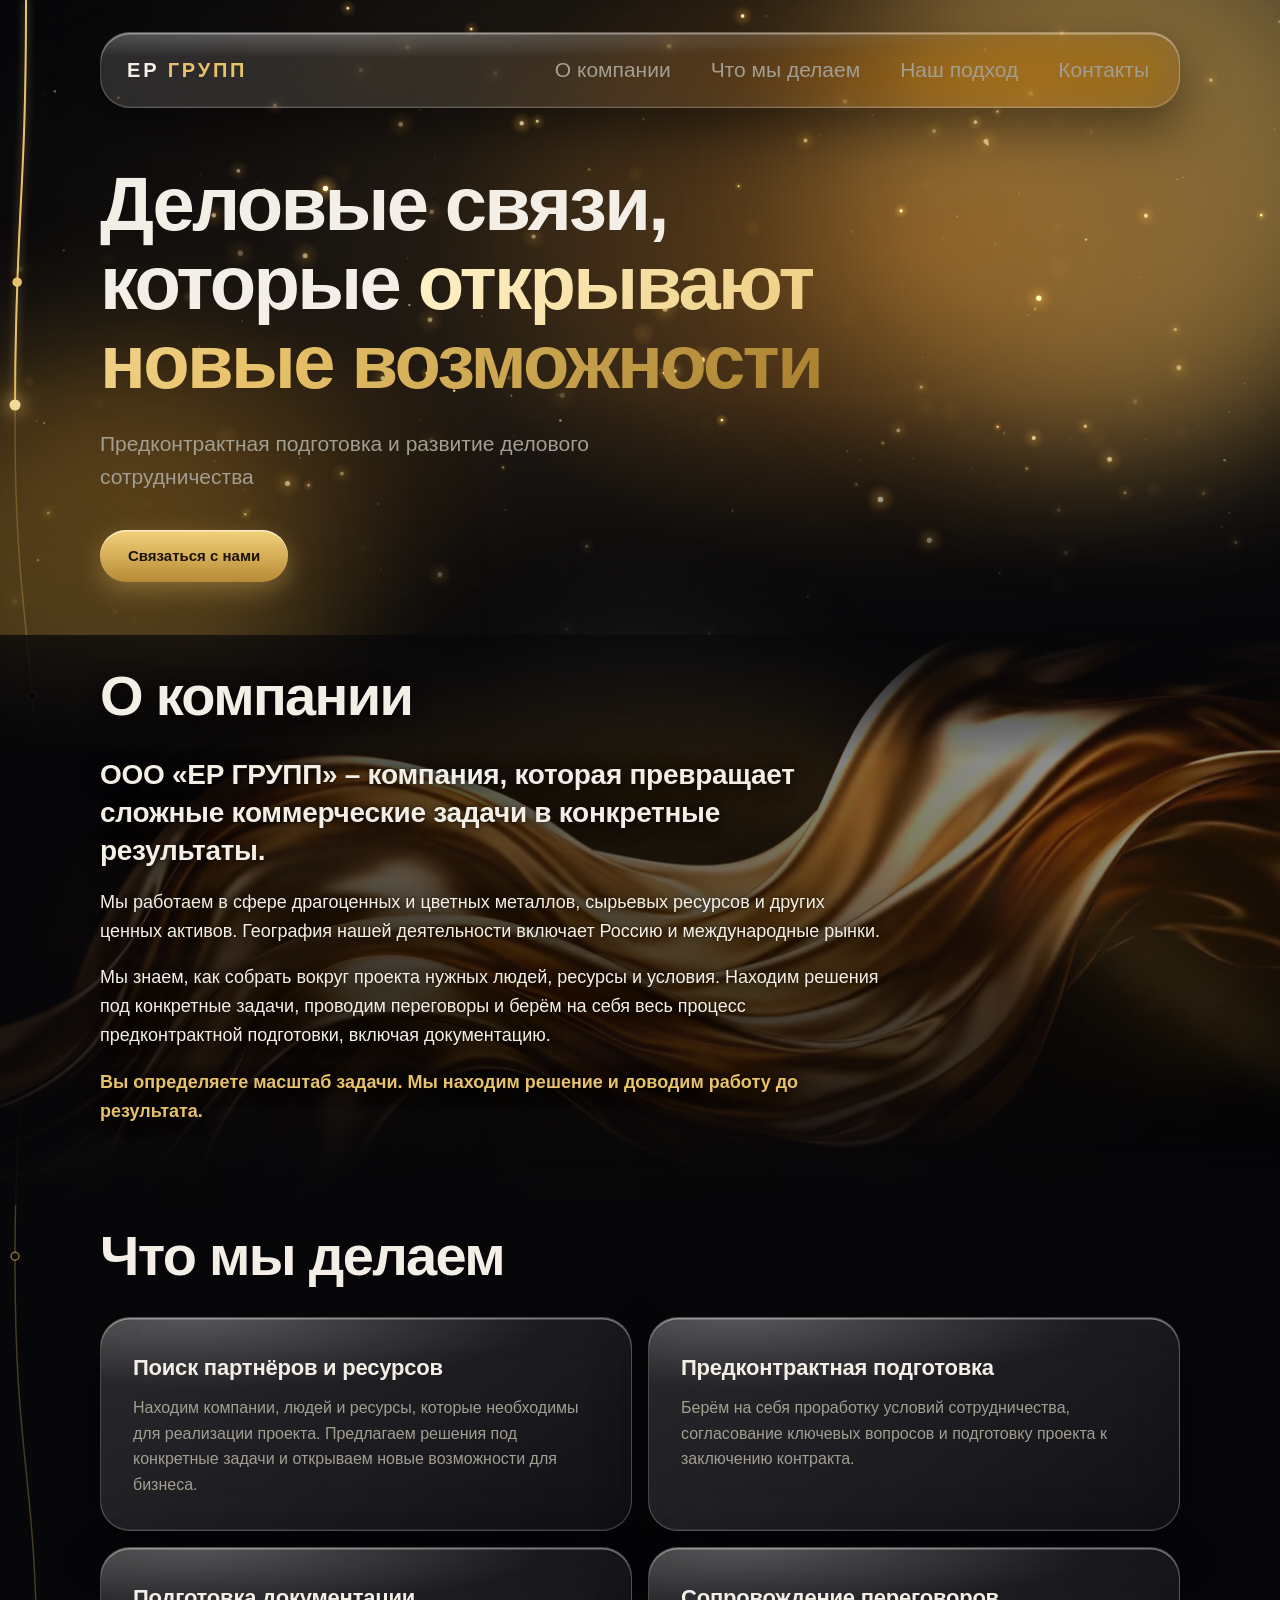
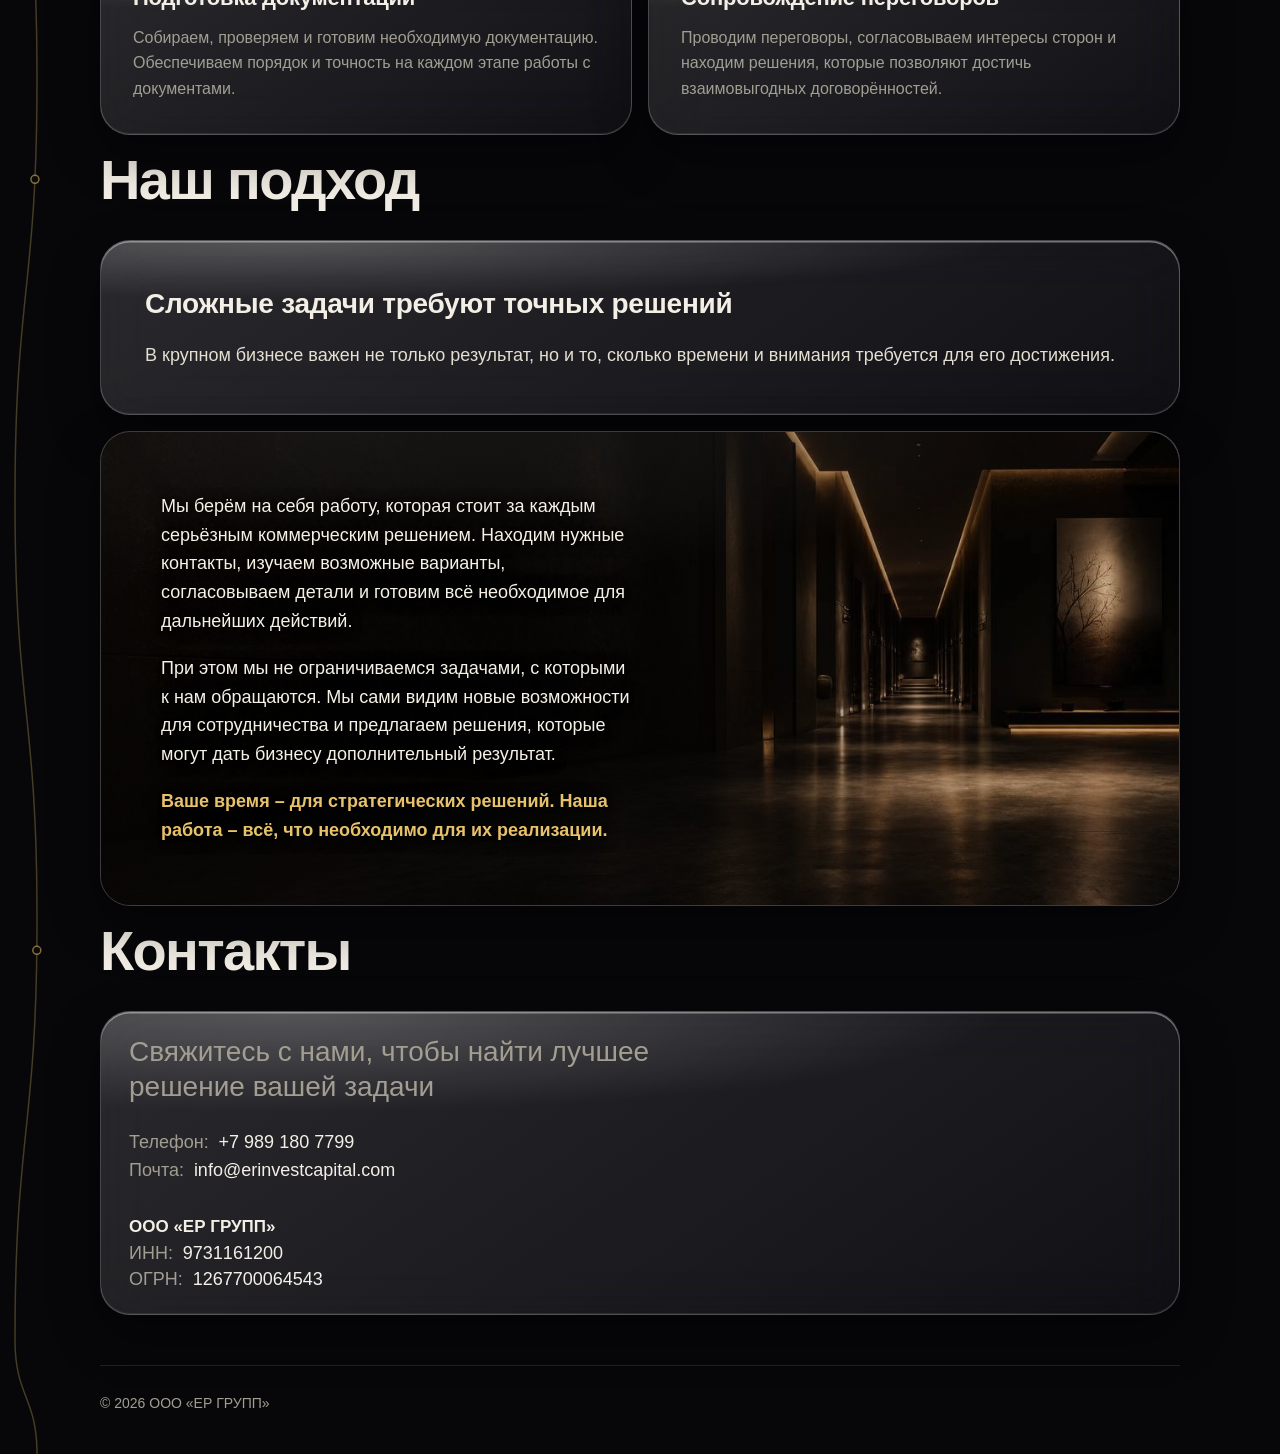
<file: index.html>
<!doctype html>
<html lang="ru">
<head>
<meta charset="utf-8">
<meta name="viewport" content="width=device-width,initial-scale=1">
<title>ЕР ГРУПП</title>
<link rel="stylesheet" href="style.css">
</head>
<body>
<div class="bg"><i></i><i></i><i></i></div>
<div class="wrap">
<div class="w" style="position:relative;z-index:1">
<nav class="glass"><a class="logo" href="#top">ЕР <b>ГРУПП</b></a><div><a class="l" href="#about">О компании</a><a class="l" href="#services">Что мы делаем</a><a class="l" href="#approach">Наш подход</a><a class="l" href="#contacts">Контакты</a></div></nav>
<main id="top">

<section class="hero">
<div class="fx" aria-hidden="true"><canvas id="dust"></canvas></div>
<div class="hero-in">
<h1>Деловые связи, которые <span>открывают новые возможности</span></h1>
<p class="lead">Предконтрактная подготовка и развитие делового сотрудничества</p>
<a class="btn" href="#contacts">Связаться с нами</a>
</div>
</section>

<section class="sec" id="about">
<canvas class="silk-gl" aria-hidden="true"></canvas>
<h2>О компании</h2>
<div class="txt glass">
<p class="big">ООО «ЕР ГРУПП» – компания, которая превращает сложные коммерческие задачи в конкретные результаты.</p>
<p>Мы работаем в сфере драгоценных и цветных металлов, сырьевых ресурсов и других ценных активов. География нашей деятельности включает Россию и международные рынки.</p>
<p>Мы знаем, как собрать вокруг проекта нужных людей, ресурсы и условия. Находим решения под конкретные задачи, проводим переговоры и берём на себя весь процесс предконтрактной подготовки, включая документацию.</p>
<p class="end">Вы определяете масштаб задачи. Мы находим решение и доводим работу до результата.</p>
</div>
</section>

<section class="sec" id="services">
<h2>Что мы делаем</h2>
<div class="grid">
<div class="c glass"><h3>Поиск партнёров и ресурсов</h3><p>Находим компании, людей и ресурсы, которые необходимы для реализации проекта. Предлагаем решения под конкретные задачи и открываем новые возможности для бизнеса.</p></div>
<div class="c glass"><h3>Предконтрактная подготовка</h3><p>Берём на себя проработку условий сотрудничества, согласование ключевых вопросов и подготовку проекта к заключению контракта.</p></div>
<div class="c glass"><h3>Подготовка документации</h3><p>Собираем, проверяем и готовим необходимую документацию. Обеспечиваем порядок и точность на каждом этапе работы с документами.</p></div>
<div class="c glass"><h3>Сопровождение переговоров</h3><p>Проводим переговоры, согласовываем интересы сторон и находим решения, которые позволяют достичь взаимовыгодных договорённостей.</p></div>
</div>
</section>

<section class="sec" id="approach">
<h2>Наш подход</h2>
<div class="txt glass">
<p class="big">Сложные задачи требуют точных решений</p>
<p>В крупном бизнесе важен не только результат, но и то, сколько времени и внимания требуется для его достижения.</p>
</div>
<div class="stage"><img src="hall.jpg" alt="" loading="lazy">
<div class="txt glass over">
<p>Мы берём на себя работу, которая стоит за каждым серьёзным коммерческим решением. Находим нужные контакты, изучаем возможные варианты, согласовываем детали и готовим всё необходимое для дальнейших действий.</p>
<p>При этом мы не ограничиваемся задачами, с которыми к нам обращаются. Мы сами видим новые возможности для сотрудничества и предлагаем решения, которые могут дать бизнесу дополнительный результат.</p>
<p class="end">Ваше время – для стратегических решений. Наша работа – всё, что необходимо для их реализации.</p>
</div>
</div>
</section>

<section class="sec" id="contacts">
<h2>Контакты</h2>
<div class="two">
<div class="cta glass">
<p class="lead" style="margin-top:12px">Свяжитесь с нами, чтобы найти лучшее решение вашей задачи</p>
<div class="grp">
<div class="contact2">
<div class="r"><span>Телефон:</span><span><a href="tel:+79891807799">+7 989 180 7799</a></span></div>
<div class="r"><span>Почта:</span><span><a href="mailto:info@erinvestcapital.com">info@erinvestcapital.com</a></span></div>
</div>
<div class="req3">
<h3>ООО «ЕР ГРУПП»</h3>
<div class="r"><span>ИНН:</span><span>9731161200</span></div>
<div class="r"><span>ОГРН:</span><span>1267700064543</span></div>
</div>
</div>
</div>
</div>
</section>

</main>
<footer><div>© 2026 ООО «ЕР ГРУПП»</div></footer>
</div>
</div>
<script>
// Высота шапки для отступа главного экрана
(function(){var n=document.querySelector('nav');function f(){document.documentElement.style.setProperty('--navh',(n.offsetHeight+(parseFloat(getComputedStyle(n).marginTop)||0))+'px')}f();window.addEventListener('resize',f)})();
// Живая ткань: фото колышется, как на ветру (WebGL), без WebGL остаётся статичная картинка
(function(){
var sec=document.getElementById('about'),cv=sec.querySelector('.silk-gl');
var gl=cv.getContext('webgl')||cv.getContext('experimental-webgl');
if(!gl)return;
var slow=window.matchMedia('(prefers-reduced-motion: reduce)').matches?.7:1;
function sh(type,src){var o=gl.createShader(type);gl.shaderSource(o,src);gl.compileShader(o);return gl.getShaderParameter(o,gl.COMPILE_STATUS)?o:null}
var vs=sh(gl.VERTEX_SHADER,'attribute vec2 a;varying vec2 v;void main(){v=vec2(a.x*.5+.5,.5-a.y*.5);gl_Position=vec4(a,0.,1.);}');
var fs=sh(gl.FRAGMENT_SHADER,'precision highp float;varying vec2 v;uniform sampler2D tx;uniform float t;uniform vec2 sc;uniform float ar;'+
'void main(){vec2 p=vec2(v.x,v.y*ar*2.);'+
'float h=sin(p.x*5.+t*1.3+sin(p.y*3.+t*.7)*1.5)+sin(p.y*4.-t*.9+sin(p.x*2.+t*.5)*2.)*.8+sin((p.x+p.y)*3.+t*.6)*.6;'+
'float am=clamp(ar,1.,3.);'+
'vec2 d=vec2(sin(p.y*5.+t*1.1+h)*.014+cos(p.x*3.-t*.8)*.01,(cos(p.x*4.+t*.9+h)*.014+sin(p.y*3.+t*.6)*.01)/max(ar,1.));'+
'd.x*=am;d.y*=am;'+
'vec2 u=(v+d-.5)*sc+.5;'+
'u.x=clamp(u.x,0.,1.);u.y=1.-abs(1.-mod(u.y,2.));'+
'vec3 c=texture2D(tx,u).rgb;'+
'float l=1.+.2*sin(h*1.3+t*.5);'+
'c=c*l+vec3(1.,.82,.45)*.09*pow(max(0.,sin(h*2.+t*.8)),4.);'+
'gl_FragColor=vec4(c,1.);}');
if(!vs||!fs)return;
var pr=gl.createProgram();gl.attachShader(pr,vs);gl.attachShader(pr,fs);gl.linkProgram(pr);
if(!gl.getProgramParameter(pr,gl.LINK_STATUS))return;
gl.useProgram(pr);
var b=gl.createBuffer();gl.bindBuffer(gl.ARRAY_BUFFER,b);gl.bufferData(gl.ARRAY_BUFFER,new Float32Array([-1,-1,1,-1,-1,1,1,1]),gl.STATIC_DRAW);
var al=gl.getAttribLocation(pr,'a');gl.enableVertexAttribArray(al);gl.vertexAttribPointer(al,2,gl.FLOAT,false,0,0);
var uT=gl.getUniformLocation(pr,'t'),uS=gl.getUniformLocation(pr,'sc'),uA=gl.getUniformLocation(pr,'ar');
var img=new Image(),iw=1,ih=1,vis=true,T=0,last=0;
function size(){var d=Math.min(window.devicePixelRatio||1,1.5),w=Math.max(2,Math.round(cv.clientWidth*d)),h=Math.max(2,Math.round(cv.clientHeight*d));
 cv.width=w;cv.height=h;gl.viewport(0,0,w,h);var ca=w/h,ia=iw/ih;
 var sx=ca>=ia?1:Math.max(ca/ia,.7),sy=ca>=ia?ia/ca:sx*ia/ca;gl.uniform2f(uS,sx,sy);gl.uniform1f(uA,h/w)}
function frame(now){requestAnimationFrame(frame);if(!vis)return;
 var dt=last?Math.min(.05,(now-last)/1000):0;last=now;T+=dt*slow;
 gl.uniform1f(uT,T);gl.drawArrays(gl.TRIANGLE_STRIP,0,4)}
img.onload=function(){
 iw=img.naturalWidth;ih=img.naturalHeight;
 var tx=gl.createTexture();gl.bindTexture(gl.TEXTURE_2D,tx);
 gl.texImage2D(gl.TEXTURE_2D,0,gl.RGB,gl.RGB,gl.UNSIGNED_BYTE,img);
 gl.texParameteri(gl.TEXTURE_2D,gl.TEXTURE_MIN_FILTER,gl.LINEAR);gl.texParameteri(gl.TEXTURE_2D,gl.TEXTURE_MAG_FILTER,gl.LINEAR);
 gl.texParameteri(gl.TEXTURE_2D,gl.TEXTURE_WRAP_S,gl.CLAMP_TO_EDGE);gl.texParameteri(gl.TEXTURE_2D,gl.TEXTURE_WRAP_T,gl.CLAMP_TO_EDGE);
 sec.classList.add('gl');size();requestAnimationFrame(frame)};
img.onerror=function(){};
img.src='silk.jpg';
window.addEventListener('resize',function(){if(sec.classList.contains('gl'))size()});
if('IntersectionObserver' in window)new IntersectionObserver(function(e){vis=e[0].isIntersecting},{rootMargin:'200px'}).observe(sec);
})();
// Бегущая линия слева: извилистая золотая нить, по которой «бежит» огонёк вслед за прокруткой
(function(){
var wrap=document.querySelector('.wrap');if(!wrap)return;
var NS='http://www.w3.org/2000/svg';
function mk(t,c){var e=document.createElementNS(NS,t);e.setAttribute('class',c);return e}
var tr=document.createElement('div');tr.className='trail';tr.setAttribute('aria-hidden','true');
var svg=document.createElementNS(NS,'svg'),base=mk('path','trail-base'),fill=mk('path','trail-fill'),gs=mk('g','trail-gs'),lan=mk('circle','trail-lantern');
lan.setAttribute('r','5.5');
svg.appendChild(base);svg.appendChild(fill);svg.appendChild(gs);svg.appendChild(lan);tr.appendChild(svg);wrap.insertBefore(tr,wrap.firstChild);
var pts=[],L=0,H=0,st=[],busy=false;
function at(y){var a=0,b=pts.length-1;if(y<=pts[0].y)return pts[0];if(y>=pts[b].y)return pts[b];
 while(b-a>1){var m=(a+b)>>1;if(pts[m].y<=y)a=m;else b=m}
 var p=pts[a],q=pts[b],t=(y-p.y)/((q.y-p.y)||1);return{l:p.l+(q.l-p.l)*t,x:p.x+(q.x-p.x)*t,y:y}}
function build(){
 H=wrap.offsetHeight;var m=window.innerWidth<=760,W=m?26:44,cx=W/2,a=m?4:11,seg=420;
 svg.setAttribute('width',W);svg.setAttribute('height',H);svg.setAttribute('viewBox','0 0 '+W+' '+H);tr.style.width=W+'px';
 var d='M '+cx+' 0',x=cx,dir=-1,y=0;
 while(y<H){var ny=Math.min(H,y+seg),nx=cx+dir*a,h=(ny-y)/2;d+=' C '+x+' '+(y+h)+', '+nx+' '+(y+h)+', '+nx+' '+ny;x=nx;y=ny;dir=-dir}
 base.setAttribute('d',d);fill.setAttribute('d',d);L=base.getTotalLength();
 pts=[];var n=Math.max(60,Math.round(H/20));
 for(var i=0;i<=n;i++){var p=base.getPointAtLength(L*i/n);pts.push({l:L*i/n,x:p.x,y:p.y})}
 gs.textContent='';st=[];
 var wt=wrap.getBoundingClientRect().top;
 [['h1',0],['#about>h2',1],['#services>h2',1],['#approach>h2',1],['#contacts>h2',1]].forEach(function(q){
  var el=document.querySelector(q[0]);if(!el)return;var r=el.getBoundingClientRect(),yy=r.top-wt+r.height/2,p=at(yy),c=mk('circle','trail-st');
  c.setAttribute('cx',p.x);c.setAttribute('cy',yy);c.setAttribute('r','4');gs.appendChild(c);st.push({y:yy,el:c})});
 fill.style.strokeDasharray=L;update()}
function update(){
 busy=false;if(!pts.length)return;
 var top=wrap.getBoundingClientRect().top,ly=Math.max(0,Math.min(H,window.innerHeight*.45-top)),p=at(ly);
 fill.style.strokeDashoffset=L-p.l;lan.setAttribute('cx',p.x);lan.setAttribute('cy',ly);
 for(var i=0;i<st.length;i++){st[i].el.setAttribute('class',ly>=st[i].y?'trail-st on':'trail-st')}}
function req(){update()}
var rb=0;function rebuild(){cancelAnimationFrame(rb);rb=requestAnimationFrame(build)}
window.addEventListener('scroll',req,{passive:true});window.addEventListener('resize',rebuild);window.addEventListener('load',rebuild);
if('ResizeObserver' in window)new ResizeObserver(rebuild).observe(wrap);
build();
})();
// Золотая пыль на главном экране: три слоя глубины, дымка, блики
(function(){
var c=document.getElementById('dust'),x=c.getContext('2d'),W=0,H=0,P=[],d=Math.min(window.devicePixelRatio||1,2),mx=0,my=0,tx=0,ty=0,raf,T=0;
var slow=window.matchMedia('(prefers-reduced-motion: reduce)').matches?.35:1,last=0,dt=1,touched=false;
function mk(init){
 var k=Math.random(),z,r,a,vy;
 if(k<.1){z=1.4;r=(Math.random()*8+5)*d;a=Math.random()*.08+.04;vy=-(Math.random()*.12+.03)*d;}      // крупные размытые блики (боке)
 else if(k<.45){z=.9;r=(Math.random()*1.6+1)*d;a=Math.random()*.5+.35;vy=-(Math.random()*.3+.1)*d;}  // ближние искры
 else{z=.35;r=(Math.random()*.9+.35)*d;a=Math.random()*.4+.2;vy=-(Math.random()*.16+.03)*d;}         // дальняя пыль
 return{x:Math.random()*W,y:init?Math.random()*H:H+30*d,r:r,a:a,z:z,vx:(Math.random()-.35)*.18*d,vy:vy,t:Math.random()*6.28,s:Math.random()*.02+.008,k:k}}
function size(){var r=c.parentElement.getBoundingClientRect();W=c.width=Math.round(r.width*d);H=c.height=Math.round(r.height*d);
 var n=Math.round(Math.min(420,W*H/(d*d)/3200));P=[];for(var i=0;i<n;i++)P.push(mk(true))}
function haze(){
 var bl=[[.72,.35,.55,.1],[.2,.8,.45,.07],[.5,.15,.4,.06]];
 for(var i=0;i<bl.length;i++){var b=bl[i],ox=Math.sin(T*.0004+i*2)*.08,oy=Math.cos(T*.0003+i*3)*.06;
  var cx=(b[0]+ox+tx*.04)*W,cy=(b[1]+oy+ty*.04)*H,rr=b[2]*Math.max(W,H),g=x.createRadialGradient(cx,cy,0,cx,cy,rr);
  g.addColorStop(0,'rgba(255,190,90,'+b[3]+')');g.addColorStop(1,'rgba(255,190,90,0)');x.fillStyle=g;x.fillRect(0,0,W,H)}}
function draw(now){
 now=now||performance.now();dt=last?Math.min(3,(now-last)/16.67):1;last=now;
 x.clearRect(0,0,W,H);x.globalCompositeOperation='lighter';
 haze();
 if(!touched){mx=Math.sin(T*.0003)*.35;my=Math.cos(T*.00022)*.3}
 tx+=(mx-tx)*.04;ty+=(my-ty)*.04;
 for(var i=0;i<P.length;i++){var p=P[i];
  var m=dt*slow;p.x+=(p.vx+Math.sin(p.t)*.15*d*p.z)*m;p.y+=p.vy*(.6+p.z*.5)*m;p.t+=p.s*m;
  if(p.y<-40*d||p.x<-40*d||p.x>W+40*d){P[i]=mk(false);continue}
  var px=p.x+tx*60*p.z*d,py=p.y+ty*40*p.z*d,a;
  if(p.k<.1){a=p.a*(.7+.3*Math.sin(p.t*2));
   var g=x.createRadialGradient(px,py,0,px,py,p.r);g.addColorStop(0,'rgba(255,200,110,'+a+')');g.addColorStop(.7,'rgba(230,150,50,'+a*.6+')');g.addColorStop(1,'rgba(200,120,30,0)');
   x.fillStyle=g;x.beginPath();x.arc(px,py,p.r,0,6.283);x.fill();continue}
  var f=Math.sin(p.t*5+i);f=f>.93?1+(f-.93)*16:.55+.4*Math.sin(p.t*3);   // редкие яркие вспышки
  a=Math.min(1,p.a*f);
  if(p.r>1.4*d||f>1.3){var g2=x.createRadialGradient(px,py,0,px,py,p.r*6);g2.addColorStop(0,'rgba(255,230,160,'+a*.7+')');g2.addColorStop(.3,'rgba(240,180,70,'+a*.3+')');g2.addColorStop(1,'rgba(200,130,30,0)');x.fillStyle=g2;x.beginPath();x.arc(px,py,p.r*6,0,6.283);x.fill()}
  x.fillStyle='rgba(255,232,170,'+a+')';x.beginPath();x.arc(px,py,p.r,0,6.283);x.fill()}
 x.globalCompositeOperation='source-over';
 T+=16.67*dt*slow;raf=requestAnimationFrame(draw)}
size();draw();
window.addEventListener('resize',function(){cancelAnimationFrame(raf);size();draw()});
window.addEventListener('pointermove',function(e){touched=true;mx=e.clientX/window.innerWidth-.5;my=e.clientY/window.innerHeight-.5},{passive:true});
})();
</script>
</body>
</html>
</file>
<file: style.css>
:root{--bg:#07070a;--gold:#e8c26a;--gold2:#a8802f;--tx:#f3efe6;--mut:#a29e92;--edge:rgba(255,255,255,.22)}
*{box-sizing:border-box;margin:0}
html{scroll-behavior:smooth;overflow-x:hidden}
body{background:var(--bg);color:var(--tx);font-family:-apple-system,BlinkMacSystemFont,'SF Pro Display','Segoe UI',Inter,sans-serif;line-height:1.6;min-height:100vh;display:flex;flex-direction:column}
.bg{position:fixed;inset:0;z-index:0;overflow:hidden}
.bg i{position:absolute;border-radius:50%;filter:blur(80px);animation:fl 20s ease-in-out infinite alternate}
.bg i:nth-child(1){width:44vw;height:44vw;background:#e8c26a;opacity:.5;right:-10vw;top:-10vw}
.bg i:nth-child(2){width:36vw;height:36vw;background:#a8802f;opacity:.45;left:-10vw;top:40vh;animation-delay:-7s}
.bg i:nth-child(3){width:30vw;height:30vw;background:#fff3c9;opacity:.18;left:35vw;bottom:-12vw;animation-delay:-12s}
@keyframes fl{to{transform:translate(5vw,6vh) scale(1.2)}}
.wrap{position:relative;flex:1}
section[id]{scroll-margin-top:90px}
.sec{padding:80px 0 20px}
.sec>h2{font-size:clamp(32px,4.6vw,56px);margin-bottom:30px}
form{display:grid;gap:12px;margin-top:26px;max-width:520px}
label{display:grid;gap:6px;font-size:14px;color:var(--mut)}
input{width:100%;padding:15px 18px;border-radius:16px;border:1px solid var(--edge);background:rgba(0,0,0,.35);color:var(--tx);font:inherit;font-size:16px;outline:0;box-shadow:inset 0 2px 8px rgba(0,0,0,.4)}
input:focus{border-color:var(--gold);box-shadow:0 0 0 4px rgba(232,194,106,.2)}
.msg{margin-top:4px;font-size:15px;color:var(--gold)}
.w{max-width:1120px;width:100%;margin:auto;padding:0 20px;position:relative;z-index:1}
main{flex:1}
.glass{position:relative;background:linear-gradient(145deg,rgba(255,255,255,.14),rgba(255,255,255,.04));backdrop-filter:blur(28px) saturate(180%);-webkit-backdrop-filter:blur(28px) saturate(180%);border:1px solid var(--edge);border-radius:30px;box-shadow:0 20px 50px rgba(0,0,0,.45),inset 0 1.5px 0 rgba(255,255,255,.4),inset 0 -1px 0 rgba(255,255,255,.08)}
.glass:before{content:"";position:absolute;inset:0;border-radius:inherit;background:radial-gradient(110% 55% at 18% 0%,rgba(255,255,255,.22),transparent 60%);pointer-events:none}
.glass>*{position:relative}
nav{display:flex;justify-content:space-between;align-items:center;gap:10px;margin-top:18px;padding:10px 12px 10px 26px;border-radius:999px;position:sticky;top:14px;z-index:5}
.logo{font-weight:800;letter-spacing:.14em;font-size:16px;color:var(--tx);text-decoration:none;white-space:nowrap}.logo b{color:var(--gold)}
nav div{display:flex;align-items:center;gap:4px;flex-wrap:wrap;justify-content:flex-end}
nav a.l{color:var(--mut);text-decoration:none;font-size:14px;padding:8px 14px;border-radius:999px;transition:.2s}
nav a.l:hover,nav a.l.on{color:var(--tx);background:rgba(255,255,255,.12)}
.btn{display:inline-block;padding:14px 28px;border-radius:999px;background:linear-gradient(180deg,#f3d27c,#b88a35);color:#1a1306;font-weight:700;text-decoration:none;border:0;cursor:pointer;font-size:15px;box-shadow:0 8px 24px rgba(232,194,106,.35),inset 0 1.5px 0 rgba(255,255,255,.6);transition:.25s}
.btn:hover{transform:translateY(-2px) scale(1.02)}
h1{font-size:clamp(36px,6vw,76px);line-height:1.04;letter-spacing:-.035em;font-weight:800;text-wrap:balance}
h1 span{background:linear-gradient(120deg,#fff3c9,var(--gold),var(--gold2));-webkit-background-clip:text;color:transparent}
h2{font-size:clamp(28px,4vw,46px);letter-spacing:-.03em;line-height:1.1;text-wrap:balance}
.lead{color:var(--mut);font-size:clamp(17px,2vw,21px);max-width:620px}
.hero{padding:120px 0 100px;max-width:820px}
.hero .lead{margin:26px 0 36px}
.page{padding:80px 0 60px}
.page>h1{font-size:clamp(34px,5vw,60px);margin-bottom:34px}
.txt{padding:44px}
.txt p{font-size:18px;margin-bottom:18px;color:#e4dfd2}
.txt p:last-child{margin:0}
.txt .big{font-size:clamp(21px,2.6vw,28px);line-height:1.35;color:var(--tx);font-weight:600;letter-spacing:-.01em}
.txt .end{color:var(--gold);font-weight:600}
.grid{display:grid;grid-template-columns:repeat(2,1fr);gap:16px}
.c{padding:32px;transition:.35s cubic-bezier(.2,.8,.2,1)}
.c:hover{transform:translateY(-5px);border-color:rgba(232,194,106,.6)}
.c h3{font-size:22px;margin-bottom:10px;letter-spacing:-.01em}
.c p{color:var(--mut);font-size:16px}
.sub{font-size:clamp(20px,2.4vw,26px);color:var(--gold);font-weight:600;margin-bottom:24px;max-width:700px;text-wrap:balance}
.row{display:grid;grid-template-columns:150px 1fr;gap:6px 20px;margin:22px 0 30px}
.row dt{color:var(--mut)}.row dd{margin:0}
.req{margin-top:16px;color:var(--mut);font-size:15px}
.req b{display:block;color:var(--tx);font-size:17px;margin-bottom:6px}
.cta{padding:44px;margin-bottom:16px}
footer{color:var(--mut);font-size:13px;padding:26px 0 40px;border-top:1px solid rgba(255,255,255,.1);margin-top:50px}
@media(max-width:760px){.grid{grid-template-columns:1fr}.txt,.cta,.c{padding:26px}.hero{padding:70px 0 60px}.row{grid-template-columns:1fr}.row dd{margin-bottom:10px}nav{padding:10px 10px 10px 18px;border-radius:26px;flex-wrap:wrap}nav a.l{padding:6px 10px;font-size:13px}.logo{font-size:14px}}
@media(prefers-reduced-motion:reduce){.bg i{animation:none}html{scroll-behavior:auto}}
.art{margin-top:60px;padding:0;overflow:hidden}
.art img{display:block;width:100%;height:auto;max-height:560px;object-fit:cover;border-radius:inherit}

/* главный экран: тёплое бронзовое свечение и золотая пыль на весь экран */
.hero{position:relative;display:flex;align-items:center;max-width:none;padding:70px 0 60px}
.hero-in{position:relative;z-index:1;max-width:820px;animation:rise 1.4s cubic-bezier(.2,.7,.2,1) both}
@keyframes rise{from{opacity:0;transform:translateY(26px)}to{opacity:1;transform:none}}
.fx{position:absolute;top:0;bottom:0;left:50%;width:100vw;margin-left:-50vw;z-index:0;pointer-events:none;background:radial-gradient(55% 75% at 72% 38%,rgba(150,92,28,.6),transparent 70%),radial-gradient(40% 55% at 15% 85%,rgba(120,70,15,.4),transparent 70%);-webkit-mask-image:linear-gradient(180deg,#000 70%,transparent);mask-image:linear-gradient(180deg,#000 70%,transparent)}
.fx canvas{position:absolute;inset:0;width:100%;height:100%;display:block}
/* ткань на втором экране: фон раздела «О компании» */
#about{position:relative;isolation:isolate}
#about:before{content:"";position:absolute;z-index:-1;top:20px;bottom:-60px;left:50%;width:100vw;margin-left:-50vw;background:url(silk.jpg) center/cover no-repeat;-webkit-mask-image:linear-gradient(180deg,transparent,#000 22%,#000 78%,transparent);mask-image:linear-gradient(180deg,transparent,#000 22%,#000 78%,transparent)}
#about:after{content:"";position:absolute;z-index:-1;top:20px;bottom:-60px;left:50%;width:100vw;margin-left:-50vw;background:linear-gradient(180deg,rgba(7,7,10,.3),rgba(7,7,10,.55))}
@media(prefers-reduced-motion:reduce){.hero-in{animation:none}}
/* «О компании»: текст прямо на ткани, без стеклянной рамки */
#about .txt{background:none;border:0;box-shadow:none;-webkit-backdrop-filter:none;backdrop-filter:none;border-radius:0;padding:0;max-width:780px}
#about .txt:before{display:none}
#about .txt p{color:#f4efe6;text-shadow:0 2px 18px rgba(0,0,0,.75),0 0 4px rgba(0,0,0,.5)}
#about .txt .end{color:var(--gold)}
#about>h2{text-shadow:0 2px 18px rgba(0,0,0,.75)}
#about:after{background:linear-gradient(90deg,rgba(7,7,10,.72),rgba(7,7,10,.35) 65%,rgba(7,7,10,.2)),linear-gradient(180deg,rgba(7,7,10,.2),rgba(7,7,10,.45))}
/* телефон: крупный логотип, меню в одну строку */
@media(max-width:760px){
nav{flex-direction:column;align-items:stretch;gap:6px;border-radius:28px;padding:14px 12px 10px}
.logo{font-size:26px;letter-spacing:.12em;text-align:center}
nav div{flex-wrap:nowrap;justify-content:space-between;gap:0}
nav a.l{padding:7px 6px;font-size:12.5px;white-space:nowrap}
.txt .big{font-size:21px}
}
@media(max-width:760px){nav{padding-inline:8px}nav a.l{padding:7px 4px;font-size:12px}}
@media(max-width:380px){nav a.l{font-size:11px;padding:7px 3px}}
/* контакты слева, заявка справа; на телефоне заявка сверху */
.two{display:grid;grid-template-columns:1fr 1fr;gap:16px;align-items:stretch}
.two .cta{margin-bottom:0}
.two form{max-width:none}
@media(max-width:760px){.two{grid-template-columns:1fr}.two #form{order:-1}}
/* анимация главного экрана тянется до самого верха страницы, под шапку */
.hero{margin-top:calc(-1*var(--navh,90px));padding-top:calc(var(--navh,90px) + 70px)}
.fx{bottom:-40px;-webkit-mask-image:linear-gradient(180deg,#000 60%,transparent);mask-image:linear-gradient(180deg,#000 60%,transparent)}
/* меню на компьютере крупнее в 1,5 раза (14px -> 21px) */
@media(min-width:761px){nav a.l{font-size:21px;padding:10px 18px}.logo{font-size:20px}}
@media(min-width:761px) and (max-width:1000px){nav a.l{font-size:17px;padding:9px 12px}}
/* телефон: меню крупнее в 1,5 раза (12px -> 18px), две строки по два пункта */
@media(max-width:760px){nav div{display:grid;grid-template-columns:1fr 1fr;gap:2px 6px}nav a.l{font-size:18px;padding:9px 6px;text-align:center}}
@media(max-width:380px){nav a.l{font-size:17px;padding:9px 4px}}
/* телефон в горизонтальном положении: меню одной крупной строкой */
@media(min-width:560px) and (max-width:760px){nav div{display:flex;flex-wrap:nowrap;justify-content:space-between;gap:0}nav a.l{font-size:19px;padding:8px 10px}}
@media(min-width:560px) and (max-width:680px){nav a.l{font-size:17px;padding:8px 6px}}
/* телефон: шапка плотнее по высоте, вертикальные отступы вдвое меньше */
@media(max-width:760px){nav{padding-top:7px;padding-bottom:5px;gap:3px}nav div{row-gap:1px}nav a.l{padding-top:4px;padding-bottom:4px;line-height:1.3}.logo{line-height:1.25}}
/* живая ткань: канвас вместо статичной картинки (если есть WebGL) */
.silk-gl{display:none;position:absolute;z-index:-1;top:20px;left:50%;width:100vw;height:calc(100% + 40px);margin-left:-50vw;-webkit-mask-image:linear-gradient(180deg,transparent,#000 22%,#000 78%,transparent);mask-image:linear-gradient(180deg,transparent,#000 22%,#000 78%,transparent)}
#about.gl .silk-gl{display:block}
#about.gl:before{display:none}
/* телефон: ещё плотнее шапка */
@media(max-width:760px){nav{padding-top:5px;padding-bottom:3px;gap:0}nav div{row-gap:0}nav a.l{padding-top:2px;padding-bottom:2px;line-height:1.15}.logo{line-height:1.1}}
/* контакты и подвал */
.row a,footer a{color:inherit;text-decoration:none}
.row a:hover{color:var(--gold)}
footer{display:flex;flex-direction:column;gap:6px;margin-top:50px}
footer .req{margin:0;font-size:14px}
footer .req b{display:inline;font-size:14px;margin:0 8px 0 0}
/* подвал: название отдельной строкой, реквизиты под ним */
footer .req b{display:block;margin:0 0 2px}
footer .req span{white-space:nowrap}
/* блоки «Связаться» и «Обсудим»: компактнее, одинаковая высота */
.two{grid-auto-rows:1fr}
.two .cta{padding:32px 34px;line-height:1.35}
.two .cta h2{line-height:1.15}
.two .cta .lead{margin-top:8px!important;line-height:1.4}
.two .cta h3{margin-top:22px!important}
.two .row{margin:12px 0 0;row-gap:4px}
.two form{gap:8px;margin-top:16px}
.two label{gap:4px}
.two .msg{margin-top:0}
@media(max-width:760px){.two .cta{padding:24px 22px}.two .row dd{margin-bottom:6px}.two .row{grid-template-columns:1fr}}
/* телефон: внутренние отступы рамки меню сверху и снизу вдвое больше, межстрочное расстояние прежнее */
@media(max-width:760px){nav{padding-top:10px;padding-bottom:6px}}
/* подвал: две обычные строки одним шрифтом */
footer{font-size:14px;font-weight:400;gap:8px}
footer .req{font-size:14px;color:var(--mut)}
/* телефон: рамка меню выше за счёт внутренних отступов сверху и снизу (вдвое больше: 20px и 12px) */
@media(max-width:760px){nav{padding-top:20px;padding-bottom:12px}}
/* «Наш подход»: второй блок лежит прямо на фото */
.stage{position:relative;margin-top:16px;border-radius:30px;overflow:hidden;padding:clamp(22px,5vw,64px);display:flex;align-items:center;min-height:440px;border:1px solid var(--edge);box-shadow:0 20px 50px rgba(0,0,0,.45)}
.stage>img{position:absolute;inset:0;width:100%;height:100%;object-fit:cover;object-position:right center}
.stage .over{position:relative;width:min(640px,100%);padding:34px 38px;background:linear-gradient(145deg,rgba(14,11,8,.62),rgba(14,11,8,.34));-webkit-backdrop-filter:blur(20px) saturate(160%);backdrop-filter:blur(20px) saturate(160%)}
.stage .over p{color:#f1ece1}
.stage .over .end{color:var(--gold)}
@media(max-width:760px){.stage{min-height:0;padding:150px 12px 12px;align-items:flex-end}.stage .over{padding:24px 22px}}
@media(max-width:760px){.stage{background:#0b0a09;padding-top:180px}.stage>img{height:320px;bottom:auto;object-position:72% center;-webkit-mask-image:linear-gradient(180deg,#000 62%,transparent);mask-image:linear-gradient(180deg,#000 62%,transparent)}}
/* «Наш подход»: текст прямо на фото, без стеклянной рамки */
.stage .over{background:none;border:0;box-shadow:none;-webkit-backdrop-filter:none;backdrop-filter:none;border-radius:0;padding:0;width:min(600px,100%)}
.stage .over:before{display:none}
.stage .over p{color:#f6f1e6;text-shadow:0 2px 16px rgba(0,0,0,.85),0 0 4px rgba(0,0,0,.6)}
.stage .over .end{color:var(--gold)}
.stage:after{content:"";position:absolute;inset:0;pointer-events:none;background:linear-gradient(90deg,rgba(8,6,4,.78),rgba(8,6,4,.45) 55%,rgba(8,6,4,.1))}
@media(max-width:760px){.stage{background:none;padding:30px 22px;align-items:flex-start}.stage>img{height:100%;bottom:0;object-position:68% center;-webkit-mask-image:none;mask-image:none}.stage:after{background:linear-gradient(180deg,rgba(8,6,4,.55),rgba(8,6,4,.7))}}
.stage>img{z-index:0}.stage:after{z-index:1}.stage .over{z-index:2}
/* «Наш подход»: без рамки, края фото плавно растворяются в фон */
.stage{border:0;border-radius:0;box-shadow:none;overflow:visible;
-webkit-mask-image:linear-gradient(180deg,transparent,#000 56px,#000 calc(100% - 56px),transparent),linear-gradient(90deg,transparent,#000 56px,#000 calc(100% - 56px),transparent);
-webkit-mask-composite:source-in;
mask-image:linear-gradient(180deg,transparent,#000 56px,#000 calc(100% - 56px),transparent),linear-gradient(90deg,transparent,#000 56px,#000 calc(100% - 56px),transparent);
mask-composite:intersect}
.stage>img{border-radius:0}
@media(min-width:761px){.stage{padding:72px clamp(56px,6vw,84px)}}
@media(max-width:760px){.stage{padding:60px 24px}}
@media(max-width:760px){.stage{-webkit-mask-image:linear-gradient(180deg,transparent,#000 56px,#000 calc(100% - 56px),transparent),linear-gradient(90deg,transparent,#000 14px,#000 calc(100% - 14px),transparent);mask-image:linear-gradient(180deg,transparent,#000 56px,#000 calc(100% - 56px),transparent),linear-gradient(90deg,transparent,#000 14px,#000 calc(100% - 14px),transparent)}}
/* телефон: расстояние между строками меню вдвое больше (шаг строк 23px -> 46px) */
@media(max-width:760px){nav div{row-gap:23px}}
/* меньше пустоты над «Наш подход» и над «Контакты» */
#approach{padding-top:40px}
#contacts{padding-top:20px}
/* телефон: логотип дальше от меню (вдвое), строки меню ближе друг к другу (вдвое) */
@media(max-width:760px){nav{gap:9px}nav div{row-gap:11px}}
/* «Наш подход»: фото снова в рамке из жидкого стекла, текст прямо на фото */
.stage{border:1px solid var(--edge);border-radius:30px;overflow:hidden;box-shadow:0 20px 50px rgba(0,0,0,.45),inset 0 1.5px 0 rgba(255,255,255,.4),inset 0 -1px 0 rgba(255,255,255,.08);-webkit-mask-image:none;mask-image:none;padding:clamp(24px,5vw,56px)}
.stage>img{border-radius:inherit}
.stage:before{content:"";position:absolute;inset:0;border-radius:inherit;background:radial-gradient(110% 55% at 18% 0%,rgba(255,255,255,.18),transparent 60%);pointer-events:none;z-index:1}
@media(min-width:761px){.stage{padding:clamp(32px,5vw,60px)}}
@media(max-width:760px){.stage{padding:30px 22px;-webkit-mask-image:none;mask-image:none}}
/* блоки «Наш подход» и «Контакты» выше: меньше пустоты над ними */
#services{padding-bottom:0}
#approach{padding-top:8px;padding-bottom:0}
#contacts{padding-top:0}
#approach{padding-top:14px}
#contacts{padding-top:14px}
/* компьютер: текст «Наш подход» узкой колонкой слева (шрифт прежний), правая половина фото свободна */
@media(min-width:761px){.stage .over{width:49%;max-width:none}.stage .over p{text-wrap:pretty}}
/* меньше пустоты: под кнопкой главного экрана и над заголовком «О компании» (вдвое) */
.hero{padding-bottom:20px}
#about{padding-top:50px}
.hero{padding-bottom:33px}
/* блоки «Обсудим вашу задачу» и «Связаться с нами»: ниже в 1,5 раза, подписи внутри полей */
.two .cta{padding:22px 28px}
.two .cta h2{font-size:clamp(20px,2.4vw,28px)}
.two .cta .lead{font-size:15px;margin-top:6px!important;line-height:1.3}
.two .cta h3{font-size:17px;margin-top:12px!important}
.two .row{display:grid;grid-template-columns:auto 1fr;gap:2px 14px;margin:6px 0 0;font-size:15px;line-height:1.3}
.two .row dt{color:var(--mut)}
.two .row dd{margin:0!important}
.two form{gap:7px;margin-top:12px}
.two input{padding:11px 16px;font-size:16px;margin:0;border-radius:14px}
.two form .btn{padding:12px 24px}
.two .msg{margin-top:2px;font-size:14px}
@media(max-width:760px){.two .cta{padding:18px 20px}.two .row{grid-template-columns:auto 1fr}}
footer{margin-top:30px}
.two input{padding:10px 16px}
.two form{gap:6px;margin-top:10px}
@media(max-width:760px){.two .cta{padding:16px 20px}}
/* текст в контактах того же размера, что и в блоке с коридором (18px) */
.two .cta .lead{font-size:18px;line-height:1.4}
.two .row{font-size:18px;line-height:1.35}
.two .row dd{overflow-wrap:anywhere}
/* контакты: три группы с отступами — заголовок и фраза, затем ООО и реквизиты, затем телефон и почта */
.two .cta h3{margin-top:26px!important}
.two .row dt:nth-of-type(3),.two .row dd:nth-of-type(3){margin-top:18px!important}
/* бегущая линия слева */
.trail{position:absolute;left:4px;top:0;bottom:0;z-index:0;pointer-events:none}
.trail svg{display:block;overflow:visible}
.trail-base{fill:none;stroke:rgba(232,194,106,.28);stroke-width:1.5}
.trail-fill{fill:none;stroke:#e8c26a;stroke-width:2;stroke-linecap:round;filter:drop-shadow(0 0 4px rgba(232,194,106,.6))}
.trail-lantern{fill:#ffe9a8;filter:drop-shadow(0 0 8px #e8c26a) drop-shadow(0 0 16px rgba(232,194,106,.7))}
.trail-st{fill:#0b0a09;stroke:rgba(232,194,106,.55);stroke-width:1.5;transition:fill .3s,stroke .3s}
.trail-st.on{fill:#e8c26a;stroke:#e8c26a}
@media(max-width:760px){.trail{left:2px}}
/* «Свяжитесь с нами, чтобы найти решение вашей задачи» — размер бывшего заголовка «Обсудим вашу задачу» */
.two .cta .lead{font-size:clamp(20px,2.4vw,28px);line-height:1.25;margin-top:0!important}
/* блок «ООО «ЕР ГРУПП» …»: строки распределены равномерно по высоте карточки */
.two .cta:not(#form){display:flex;flex-direction:column}
.two .cta:not(#form) .lead{flex:none}
.grp{flex:1;display:flex;flex-direction:column;justify-content:space-evenly;margin-top:6px}
.grp h3{margin:0!important;font-size:18px}
.grp .r{display:grid;grid-template-columns:110px 1fr;gap:0 14px;font-size:18px;line-height:1.3}
.grp .r span:first-child{color:var(--mut)}
.grp a{color:inherit;text-decoration:none}
.grp{margin-top:-3px}
/* три строки (название, ИНН, ОГРН) сгруппированы плотно и стоят посередине блока */
.req3{display:flex;flex-direction:column;gap:3px}
.req3 h3{margin:0!important}
/* группа из трёх строк строго по центру карточки, телефон прижат к низу */
.grp{justify-content:flex-end;margin-top:0}
.two .cta:not(#form) .req3{position:absolute;left:28px;right:28px;top:50%;transform:translateY(-50%)}
@media(max-width:760px){.two .cta:not(#form) .req3{left:20px;right:20px}}
.two .cta:not(#form) .grp{position:static}
/* после двоеточия — расстояние в два пробела */
.grp .r{display:flex;grid-template-columns:none;gap:.55em}
/* один блок контактов на всю ширину; телефон и почта внизу */
.two{grid-template-columns:1fr;grid-auto-rows:auto}
.two .cta:not(#form){min-height:290px}
.grp{gap:4px}
.grp .r{overflow-wrap:anywhere}
/* порядок: фраза, по центру блока телефон и почта, внизу ООО, ИНН, ОГРН */
.two .cta:not(#form){min-height:330px}
.two .cta:not(#form) .req3{position:static;transform:none;left:auto;right:auto;top:auto}
.contact2{position:absolute;left:28px;right:28px;top:50%;transform:translateY(-50%);display:flex;flex-direction:column;gap:4px}
@media(max-width:760px){.two .cta:not(#form) .req3{left:auto;right:auto}.contact2{left:20px;right:20px}}
.grp{gap:0}
/* расстояния между группами в блоке контактов вдвое меньше: обычный поток вместо центровки по высоте */
.two .cta:not(#form){min-height:0}
.contact2{position:static;transform:none;left:auto;right:auto;top:auto;margin-top:27px}
.two .cta:not(#form) .req3{margin-top:8px}
.grp{flex:none;margin-top:0;justify-content:flex-start}
@media(max-width:760px){.contact2{margin-top:36px}.two .cta:not(#form) .req3{margin-top:10px}}
</file>
